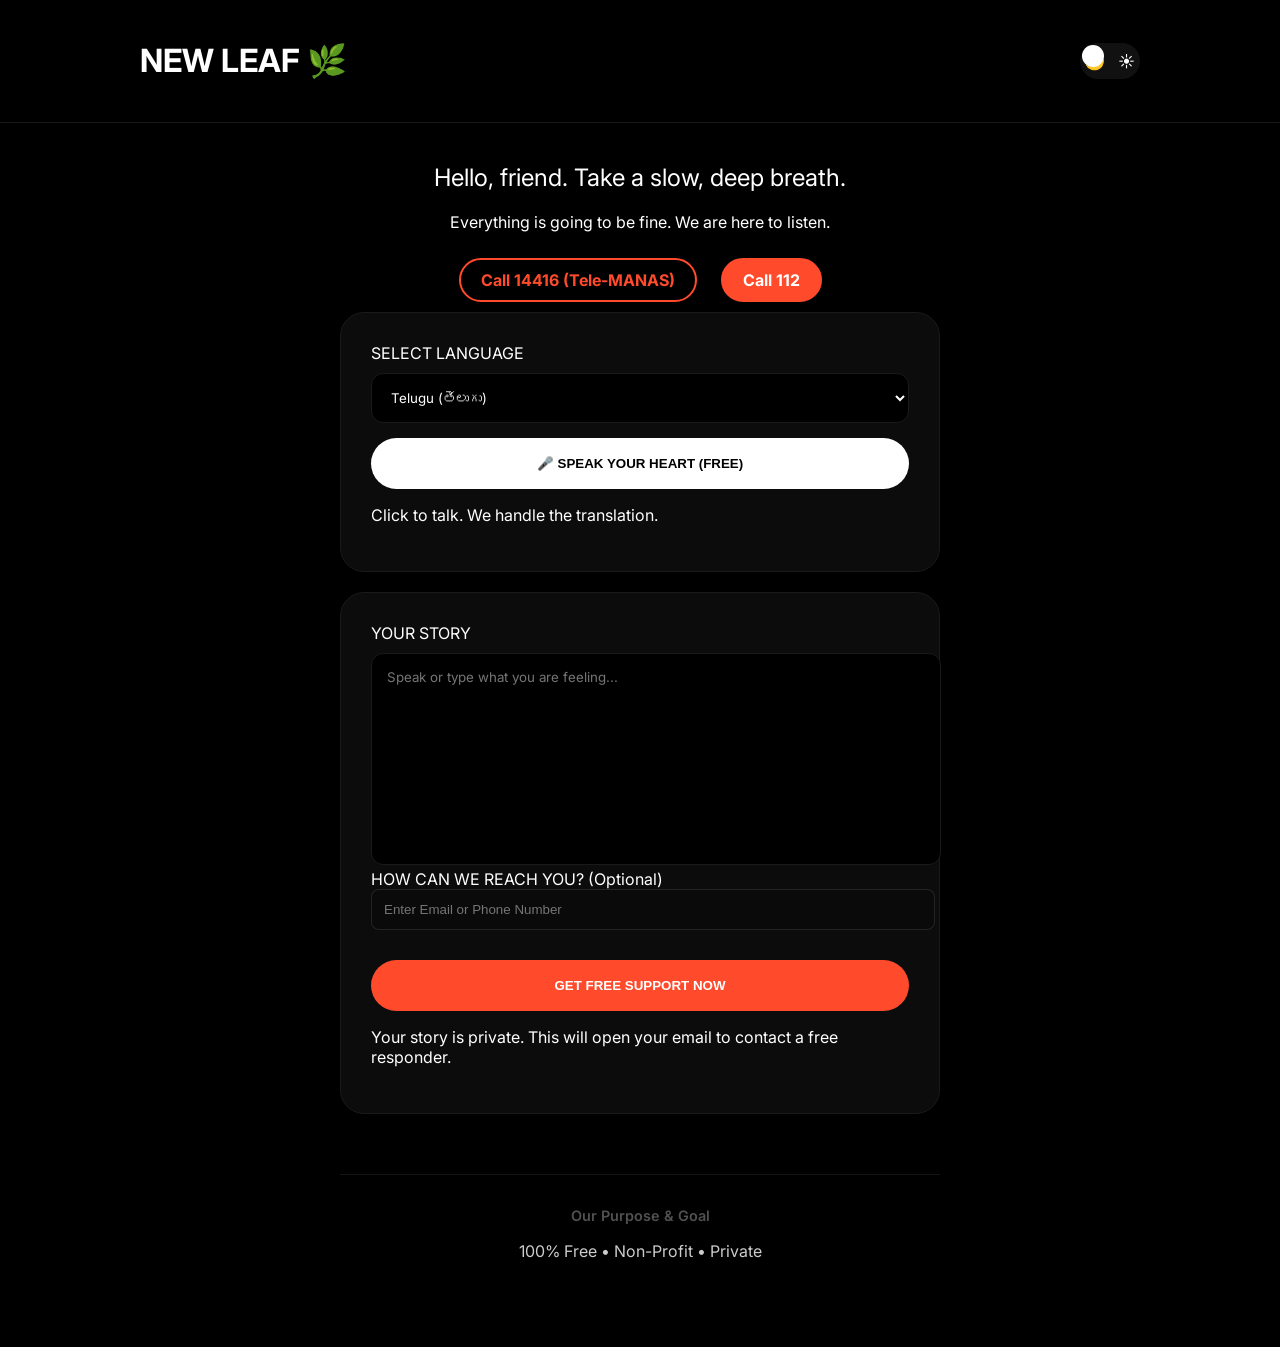
<file: index.html>
<!DOCTYPE html>
<html lang="en">
<head>
    <meta charset="UTF-8">
    <meta name="viewport" content="width=device-width, initial-scale=1.0">
    <title>New Leaf | Finding Hope</title>
    <link rel="icon" href="https://fav.farm/🌿" />
    <link rel="stylesheet" href="style.css">
    <link href="https://fonts.googleapis.com/css2?family=Inter:wght@400;700;900&display=swap" rel="stylesheet">
</head>
<body class="dark-mode">
    <header class="app-header">
        <div class="header-inner">
            <a href="https://saicharan910.github.io/new-leaf/" style="text-decoration: none; color: inherit;">
                <h1 class="logo">NEW LEAF 🌿</h1>
            </a>
            
            <div class="theme-switch-container">
                <input type="checkbox" id="theme-checkbox" class="checkbox">
                <label for="theme-checkbox" class="label">
                    <span class="moon">🌙</span>
                    <span class="sun">☀️</span>
                    <div class="ball"></div>
                </label>
            </div>
        </div>
    </header>

    <main class="centered-container">
        <section class="soothing-intro">
            <h2 class="breathing-prompt">Hello, friend. Take a slow, deep breath.</h2>
            <p>Everything is going to be fine. We are here to listen.</p>
            <div class="emergency-links">
                <a href="tel:14416" class="emergency-btn">Call 14416 (Tele-MANAS)</a>
                <a href="tel:112" class="emergency-btn danger">Call 112</a>
            </div>
        </section>

        <section class="glass-card">
            <div class="field-group">
                <label>SELECT LANGUAGE</label>
                <select id="langSelect">
                    <option value="te-IN">Telugu (తెలుగు)</option>
                    <option value="hi-IN">Hindi (ヒन्दी)</option>
                    <option value="ta-IN">Tamil (தமிழ்)</option>
                    <option value="kn-IN">Kannada (ಕನ್ನಡ)</option>
                    <option value="ml-IN">Malayalam (മലയാളం)</option>
                </select>
            </div>
            <button id="voiceBtn" class="btn-voice">🎤 SPEAK YOUR HEART (FREE)</button>
            <p id="voiceStatus" class="whisper">Click to talk. We handle the translation.</p>
        </section>

        <div id="assurance-box" class="comfort-card hidden"></div>

    

        <section class="glass-card">
    <label>YOUR STORY</label>
    <textarea id="userStory" placeholder="Speak or type what you are feeling..."></textarea>
    
    <label style="margin-top: 15px;">HOW CAN WE REACH YOU? (Optional)</label>
    <input type="text" id="userContact" placeholder="Enter Email or Phone Number" 
           style="width: 100%; padding: 12px; margin-bottom: 15px; border-radius: 8px; border: 1px solid rgba(255,255,255,0.1); background: rgba(0,0,0,0.1); color: inherit;">

    <button class="btn-submit" onclick="dispatchFreeHelp()">GET FREE SUPPORT NOW</button>
    <p class="safety-whisper">Your story is private. This will open your email to contact a free responder.</p>
</section>

        <footer class="app-footer">
            <a href="about/" class="about-link">Our Purpose & Goal</a>
            <p class="privacy-note">100% Free • Non-Profit • Private</p>
        </footer>
    </main>

    <script src="script.js"></script>
</body>
</html>
</file>
<file: style.css>
/* --- 1. THEME VARIABLES --- */
:root {
    --bg: #ffffff; --surf: #f8f8f8; --text: #000; --accent: #ff4b2b; --border: #eee; --dim: #888;
}
.dark-mode {
    --bg: #000000; --surf: #0c0c0c; --text: #ffffff; --border: #1a1a1a; --dim: #666;
}

body {
    background-color: var(--bg);
    color: var(--text);
    font-family: 'Inter', sans-serif;
    margin: 0;
    transition: 0.3s ease;
}

/* --- 2. LAYOUT & CENTERING --- */
.centered-container {
    max-width: 600px;
    margin: 40px auto;
    padding: 0 20px;
    text-align: center;
}

.app-header {
    padding: 20px;
    border-bottom: 1px solid var(--border);
}

.header-inner {
    max-width: 1000px;
    margin: 0 auto;
    display: flex;
    justify-content: space-between;
    align-items: center;
}

/* --- 3. THEME TOGGLE (Moon/Sun) --- */
.label {
    background-color: #111;
    display: flex;
    align-items: center;
    justify-content: space-between;
    padding: 5px;
    border-radius: 50px;
    position: relative;
    height: 26px;
    width: 50px;
    cursor: pointer;
}
.ball {
    background-color: #fff;
    border-radius: 50%;
    position: absolute;
    top: 2px; left: 2px;
    height: 22px; width: 22px;
    transition: 0.3s;
}
.checkbox { opacity: 0; position: absolute; }
.checkbox:checked + .label .ball { transform: translateX(24px); }

/* --- 4. ANIMATIONS & COMPONENTS --- */
.breathing-prompt {
    animation: breathe 5s ease-in-out infinite;
    font-weight: 400;
}

@keyframes breathe {
    0%, 100% { opacity: 0.7; transform: scale(1); }
    50% { opacity: 1; transform: scale(1.03); }
}

.emergency-btn {
    display: inline-block;
    margin: 10px;
    padding: 10px 20px;
    border: 2px solid var(--accent);
    color: var(--accent);
    border-radius: 50px;
    text-decoration: none;
    font-weight: bold;
}
.emergency-btn.danger { background: var(--accent); color: white; }

.glass-card {
    background: var(--surf);
    border: 1px solid var(--border);
    padding: 30px;
    border-radius: 24px;
    margin-bottom: 20px;
    text-align: left;
}

.comfort-card {
    background: #111;
    color: #fff;
    padding: 20px;
    border-radius: 15px;
    border-left: 5px solid var(--accent);
    margin-bottom: 20px;
    font-style: italic;
    text-align: left;
}

.btn-voice, .btn-submit {
    width: 100%;
    padding: 18px;
    border-radius: 50px;
    border: none;
    font-weight: 800;
    cursor: pointer;
}
.btn-submit { background: var(--accent); color: white; margin-top: 15px; }
.btn-voice { background: var(--text); color: var(--bg); margin-top: 15px; }

textarea, select {
    width: 100%;
    background: var(--bg);
    color: var(--text);
    border: 1px solid var(--border);
    padding: 15px;
    border-radius: 12px;
    font-family: inherit;
    margin-top: 10px;
}
textarea { height: 180px; resize: none; }
.hidden { display: none; }

/* --- Footer Styles --- */
.app-footer {
    margin-top: 60px;
    padding: 30px 0;
    border-top: 1px solid var(--border);
    opacity: 0.8;
}

.about-link {
    color: var(--dim);
    text-decoration: none;
    font-size: 0.9rem;
    font-weight: 600;
    transition: 0.3s;
}

.about-link:hover {
    color: var(--accent);
}

.privacy-whisper {
    font-size: 0.75rem;
    color: var(--dim);
    margin-top: 8px;
}

/* Glass Card List Styling for About Page */
.glass-card ul li {
    list-style-type: none;
    position: relative;
    padding-left: 25px;
    margin-bottom: 10px;
    color: var(--text);
}

.glass-card ul li::before {
    content: '❤';
    position: absolute;
    left: 0;
    color: var(--accent);
    font-size: 0.8rem;
}

.app-header .logo {
    cursor: pointer;
}
</file>
